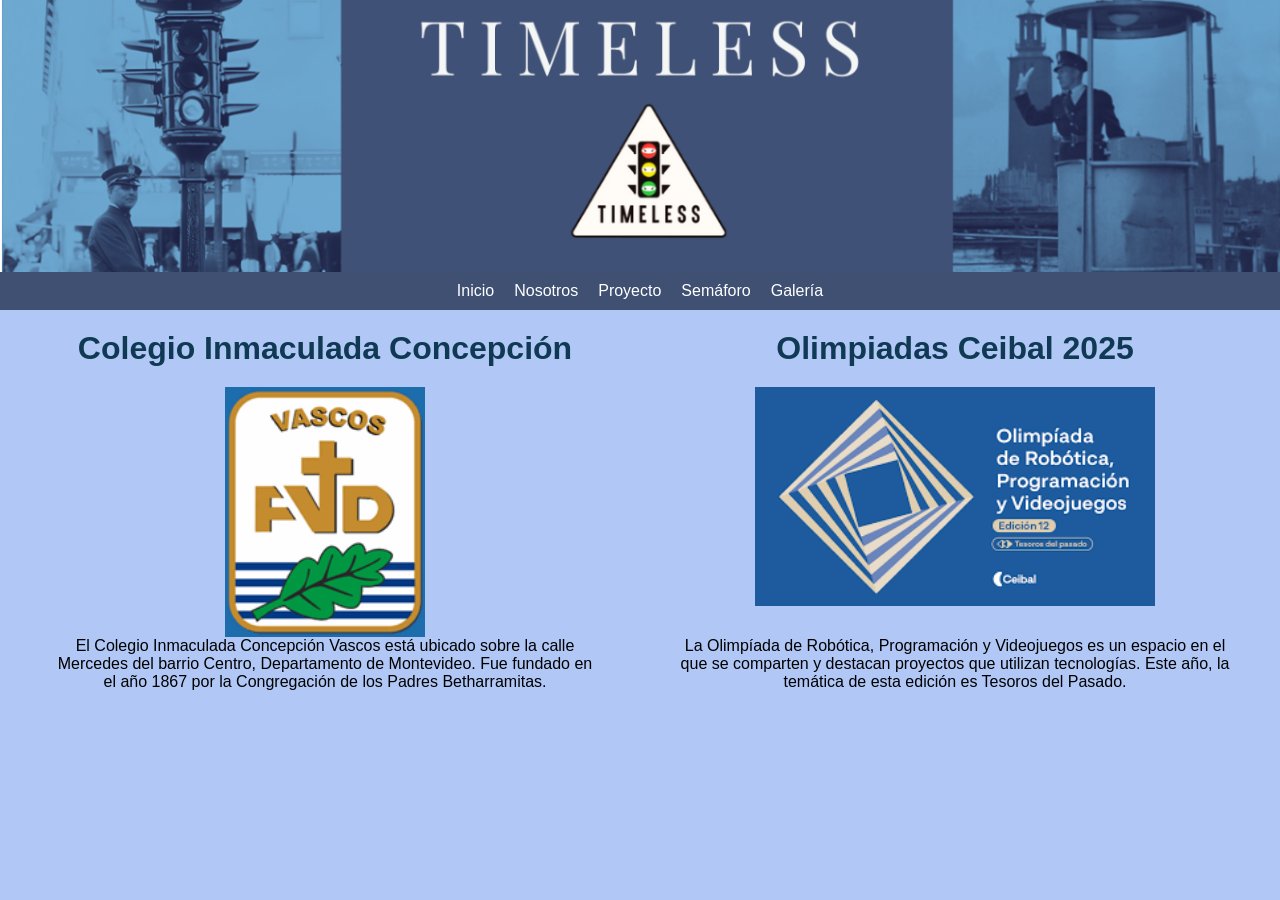
<file: index.html>
<!DOCTYPE html>
<html lang="es">
<head>
  <link href="estilos.css" rel="stylesheet">
  <title>Timeless</title>
</head>
<body>
  <div id="contenido">
    <img src="Timeless.PNG" alt="Imagen principal">
  </div>
  <header>
    <nav>
      <ul>
        <li><a href="index.html">Inicio</a></li>
         <li><a href="Nosotros.html">Nosotros</a></li>
        <li><a href="Proyecto.html">Proyecto</a></li>
        <li><a href="Semaforo.html">Semáforo</a></li>
        <li><a href="Galeria.html">Galería</a></li>
      </ul>
    </nav>
  </header>
  <div class="contenedor">
    <div class="caja">
      <div class="titulos">
        <h1>Colegio Inmaculada Concepción</h1>
      </div>
      <div class="same-size-container">
        <img src="Imaculada Concepcion.png" alt="Imagen 1" class="same-size" id="imagen-especial">
      </div>
      <p></p>
      <div class="text-content">
        <p>El Colegio Inmaculada Concepción Vascos está ubicado sobre la calle Mercedes del barrio Centro, Departamento de Montevideo. Fue fundado en el año 1867 por la Congregación de los Padres Betharramitas.</p>
      </div>
    </div>
    <div class="caja">
      <div class="titulos">
        <h1> Olimpiadas Ceibal 2025</h1>
      </div>
      <div class="same-size-container">
        <img src="Olimpiadas.png" alt="Imagen 2" class="same-size">
      </div>
      <div class="text-content">
        <p>La Olimpíada de Robótica, Programación y Videojuegos es un espacio en el que se comparten y destacan proyectos que utilizan tecnologías. Este año, la temática de esta edición es Tesoros del Pasado.</p>
      </div>
    </div>
  </div>
</body>
</html>
</file>
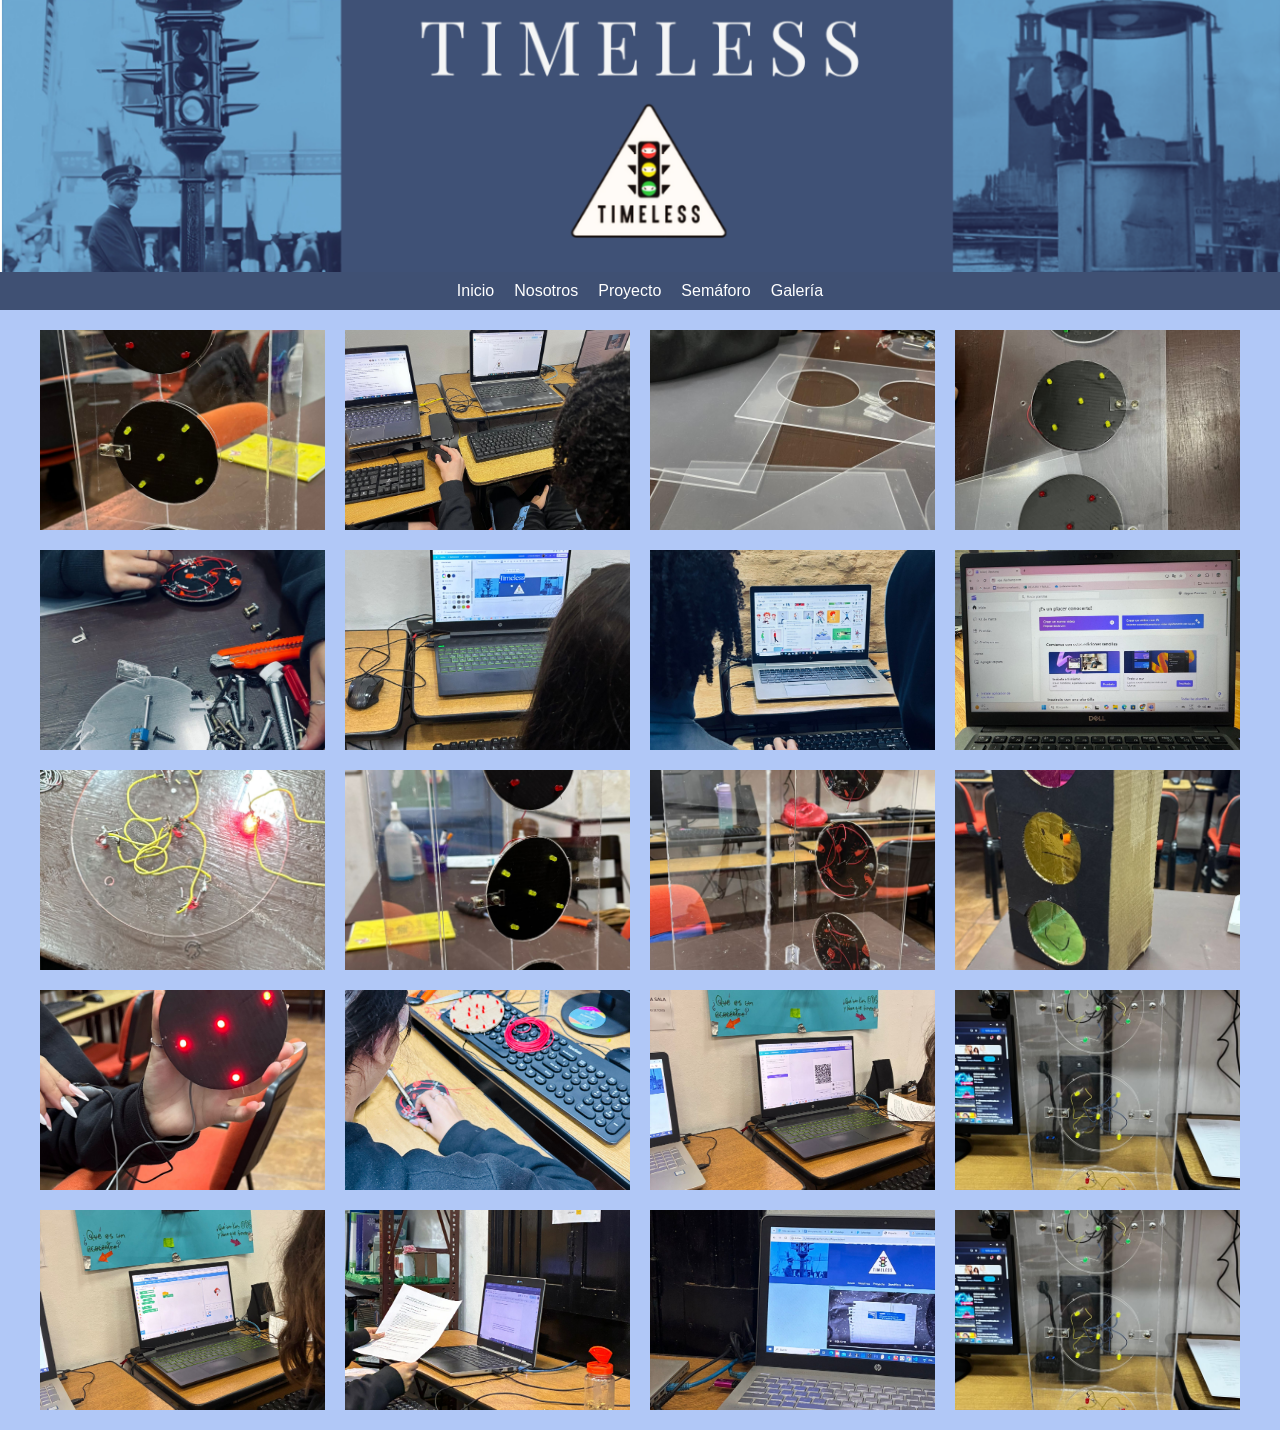
<file: Galeria.html>
<!DOCTYPE html>
<html lang="es">
<head>
  <link href="Galeria.css" rel="stylesheet">
  <title>Galeria</title>
</head>
<body>
  <div id="contenido">
    <img src="Timeless.PNG" alt="Imagen principal">
  </div>
  <header>
    <nav>
      <ul>
        <li><a href="index.html">Inicio</a></li>
         <li><a href="Nosotros.html">Nosotros</a></li>
        <li><a href="Proyecto.html">Proyecto</a></li>
        <li><a href="Semaforo.html">Semáforo</a></li>
        <li><a href="Galeria.html">Galería</a></li>
      </ul>
    </nav>
  </header>
  <div class="contenedor">
    <div class="caja">
      <div class="same-size-container">
        <img src="g1.jpg" alt="Imagen 2" class="same-size">
      </div>
    </div>
    <div class="caja">
    <div class="same-size-container">
        <img src="g2.jpg" alt="Imagen 2" class="same-size">
      </div>
    </div>
    <div class="caja">
    <div class="same-size-container">
        <img src="g3.jpg" alt="Imagen 2" class="same-size">
      </div>
    </div>
    <div class="caja">
    <div class="same-size-container">
        <img src="g4.jpg" alt="Imagen 2" class="same-size">
      </div>
    </div>
    <div class="caja">
    <div class="same-size-container">
        <img src="g5.jpg" alt="Imagen 2" class="same-size">
      </div>
    </div>
    <div class="caja">
    <div class="same-size-container">
        <img src="g6.jpg" alt="Imagen 2" class="same-size">
      </div>
    </div>
    <div class="caja">
    <div class="same-size-container">
        <img src="g7.jpg" alt="Imagen 2" class="same-size">
      </div>
    </div>
    <div class="caja">
    <div class="same-size-container">
        <img src="g8.jpg" alt="Imagen 2" class="same-size">
      </div>
    </div>
     <div class="caja">
    <div class="same-size-container">
        <img src="g9.jpeg" alt="Imagen 2" class="same-size">
      </div>
    </div>
     <div class="caja">
    <div class="same-size-container">
        <img src="g10.jpeg" alt="Imagen 2" class="same-size">
      </div>
    </div>
     <div class="caja">
    <div class="same-size-container">
        <img src="g11.jpeg" alt="Imagen 2" class="same-size">
      </div>
    </div>
     <div class="caja">
    <div class="same-size-container">
        <img src="g12.jpeg" alt="Imagen 2" class="same-size">
      </div>
    </div>
    <div class="caja">
      <div class="same-size-container">
          <img src="g13.jpeg" alt="Imagen 2" class="same-size">
        </div>
      </div>
       <div class="caja">
      <div class="same-size-container">
          <img src="g14.jpeg" alt="Imagen 2" class="same-size">
        </div>
      </div>
       <div class="caja">
      <div class="same-size-container">
          <img src="g15.jpeg" alt="Imagen 2" class="same-size">
        </div>
      </div>
      <div class="caja">
        <div class="same-size-container">
            <img src="g16.jpeg" alt="Imagen 2" class="same-size">
          </div>
        </div>
         <div class="caja">
        <div class="same-size-container">
            <img src="g17.jpeg" alt="Imagen 2" class="same-size">
          </div>
        </div>
         <div class="caja">
        <div class="same-size-container">
            <img src="g18.jpeg" alt="Imagen 2" class="same-size">
          </div>
        </div>
        <div class="caja">
          <div class="same-size-container">
              <img src="g19.jpeg" alt="Imagen 2" class="same-size">
            </div>
          </div>
           <div class="caja">
          <div class="same-size-container">
              <img src="g20.jpeg" alt="Imagen 2" class="same-size">
            </div>
          </div>
  </div>
</body>

</html>
</file>
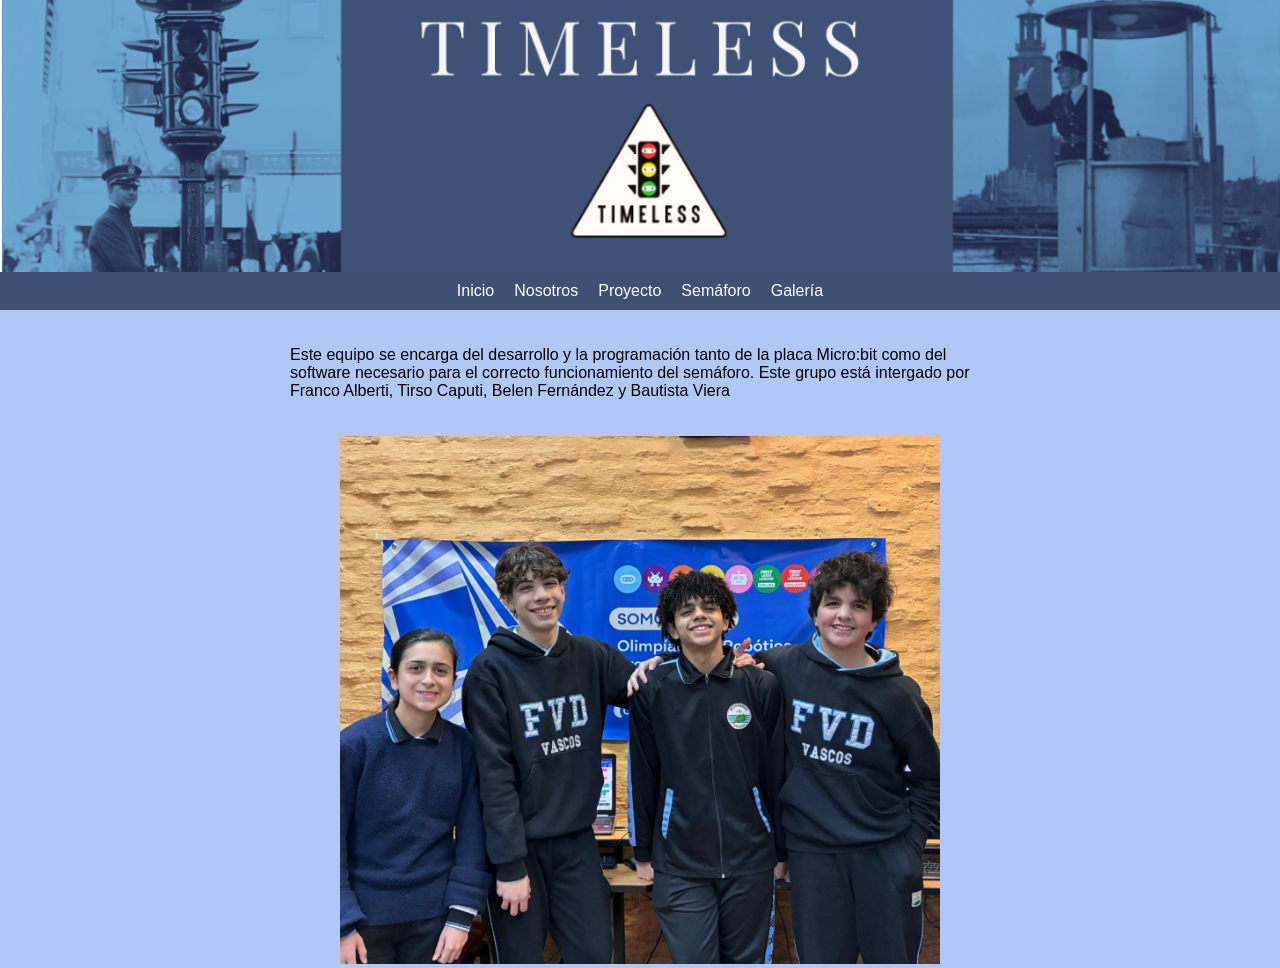
<file: Gestion.html>
<!DOCTYPE html>
<html lang="es">
<head>
  <link href="Gestion.css" rel="stylesheet">
  <title>Grupo Gestion de Proyectos</title>
</head>
<body>
  <div id="contenido">
    <img src="Timeless.PNG" alt="Imagen principal">
  </div>
  <header>
    <nav>
      <ul>
        <li><a href="index.html">Inicio</a></li>
         <li><a href="Nosotros.html">Nosotros</a></li>
        <li><a href="Proyecto.html">Proyecto</a></li>
        <li><a href="Semaforo.html">Semáforo</a></li>
        <li><a href="Galeria.html">Galería</a></li>
      </ul>
    </nav>
  </header>
  <div class="contenido2">
    <br></br>
  <p>Este equipo se encarga del desarrollo y la programación tanto de la placa Micro:bit como del software necesario para el correcto funcionamiento del semáforo. Este grupo está intergado por Franco Alberti, Tirso Caputi, Belen Fernández y Bautista Viera</p>
  </div>
  <div class="contenido3">
    <br></br>
    <img src="gestio.jpeg" width="600px">
  </div>
</body>
</html>
</file>
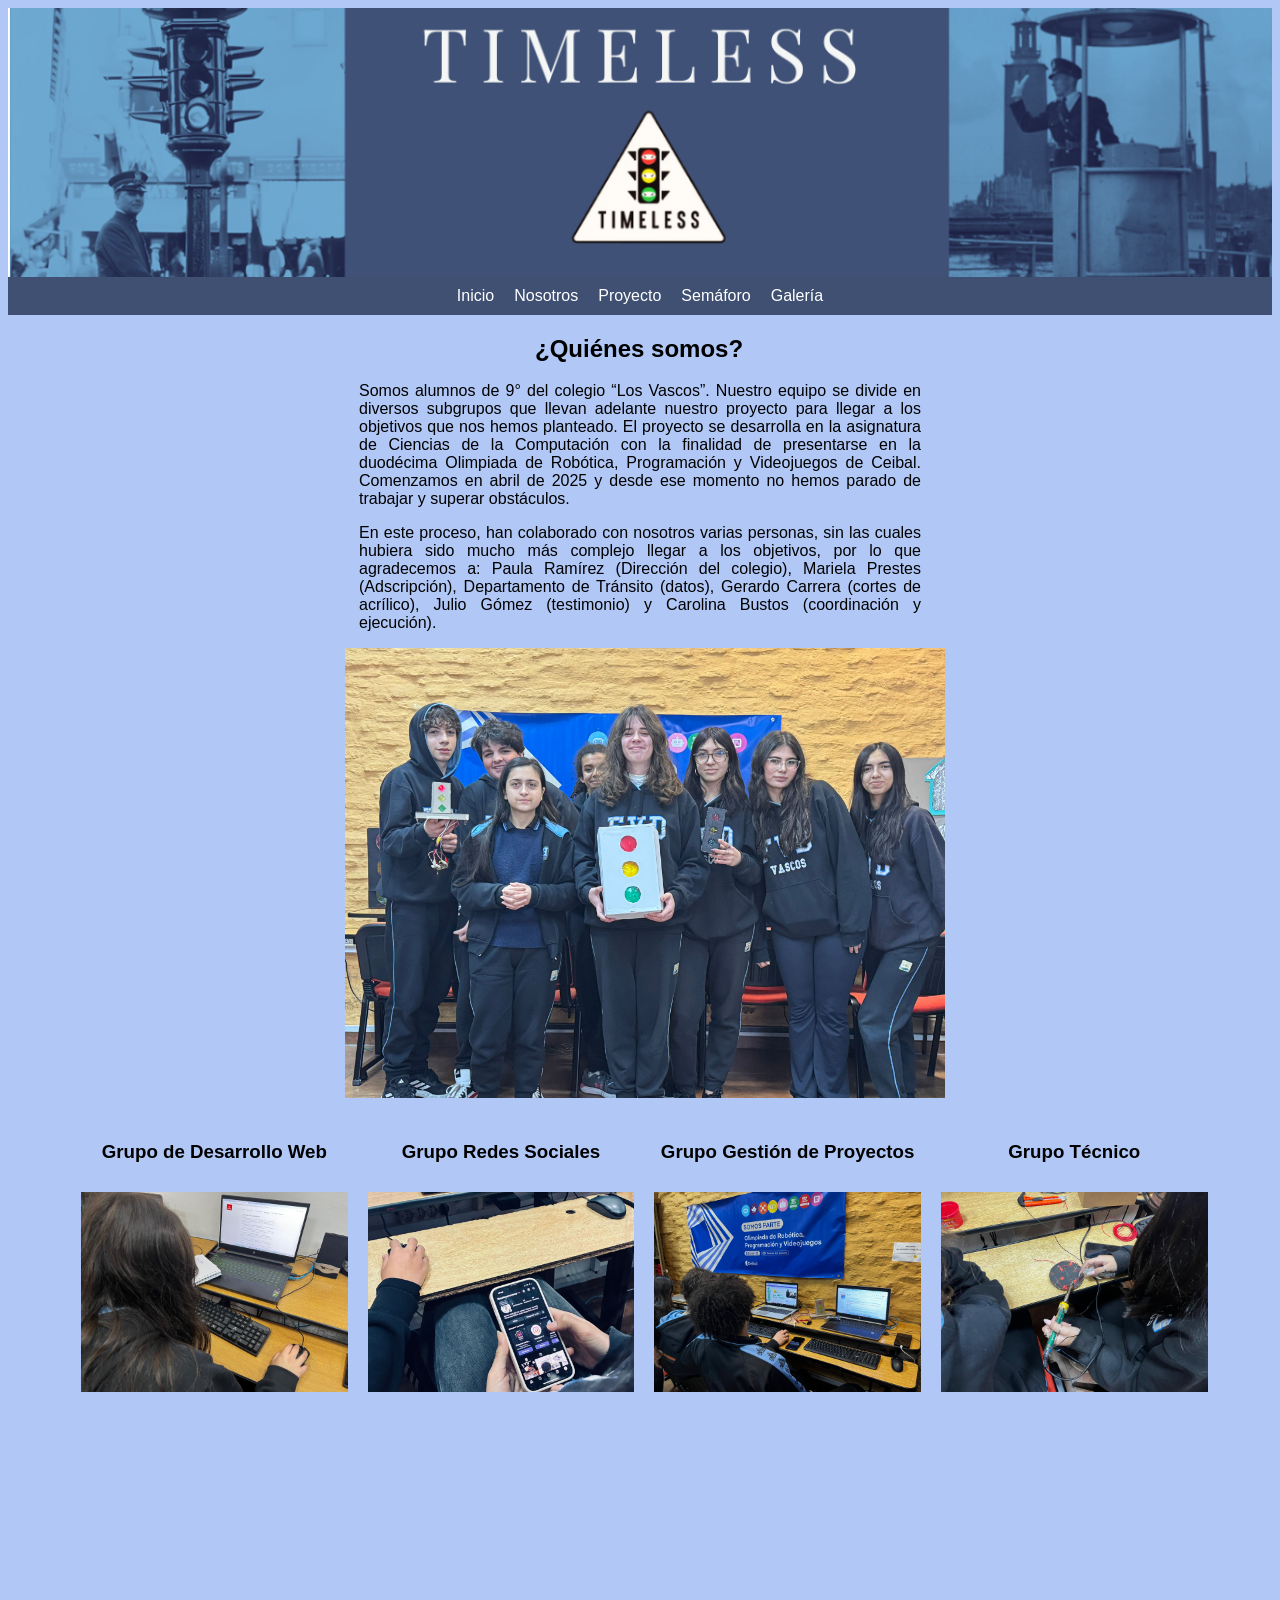
<file: Nosotros.html>
<!DOCTYPE html>
<html lang="es">
<head>
  <link href="Nosotros.css" rel="stylesheet">
  <title>Nosotros</title>
</head>
<body>
  <div id="contenido">
    <img src="Timeless.PNG" alt="Imagen principal">
  </div>
  <header>
    <nav>
      <ul>
        <li><a href="index.html">Inicio</a></li>
         <li><a href="Nosotros.html">Nosotros</a></li>
        <li><a href="Proyecto.html">Proyecto</a></li>
        <li><a href="Semaforo.html">Semáforo</a></li>
        <li><a href="Galeria.html">Galería</a></li>
      </ul>
    </nav>
  </header>
  <div class="contenido2">
    <h2>¿Quiénes somos?</h2>
   </div>
   <div class="contenido3">
      <p> Somos alumnos de 9° del colegio “Los Vascos”. Nuestro equipo se divide en diversos subgrupos que llevan adelante nuestro proyecto para llegar a los objetivos que nos hemos planteado. El proyecto se desarrolla en la asignatura de Ciencias de la Computación con la finalidad de presentarse en la duodécima Olimpiada de Robótica, Programación y Videojuegos de Ceibal. Comenzamos en abril de 2025 y desde ese momento no hemos parado de trabajar y superar obstáculos.</p>
      <p> En este proceso, han colaborado con nosotros varias personas, sin las cuales hubiera sido mucho más complejo llegar a los objetivos, por lo que agradecemos a: Paula Ramírez (Dirección del colegio), Mariela Prestes (Adscripción), Departamento de Tránsito (datos), Gerardo Carrera (cortes de acrílico), Julio Gómez (testimonio) y Carolina Bustos (coordinación y ejecución).</p>
   </div>
     <div class="contenido4">
     <img src="Nosotros.jpeg" width="600px" alt="Nosotros">
  </div>
  <div class="contenido5">
  <div class="contenedor">
  <div class="caja">
    <div class="titulos">
      <h3>Grupo de Desarrollo Web</h3>
    </div>    
    <div class="same-size-container">
      <img src="web.jpg" alt="Imagen 1" class="same-size">
      <div class="capa">
        <p><a href="Web.html">Saber más</a></p>
      </div>
    </div>
  </div>
    <div class="caja">
      <div class="titulos">
        <h3> Grupo Redes Sociales</h3>
      </div>
      <div class="same-size-container">
        <img src="redes.jpg" alt="Imagen 2" class="same-size">
        <div class="capa">
          <p><a href="Redes.html">Saber más</a></p>
        </div>
      </div>
    </div>
   <div class="caja">
      <div class="titulos">
        <h3> Grupo Gestión de Proyectos</h3>
      </div>
      <div class="same-size-container">
        <img src="gestion.jpeg" alt="Imagen 2" class="same-size">
        <div class="capa">
          <p><a href="Gestion.html">Saber más</a></p>
        </div>
      </div>
    </div>
    <div class="caja">
      <div class="titulos">
        <h3>Grupo Técnico </h3>
      </div>
      <div class="same-size-container">
        <img src="tecnico.jpg" alt="Imagen 2" class="same-size">
      <div class="capa">
        <p><a href="Tecnico.html">Saber más</a></p>
        </div>
      </div>
    </div>
  </div>
  </div>
</body>
</html>
</file>
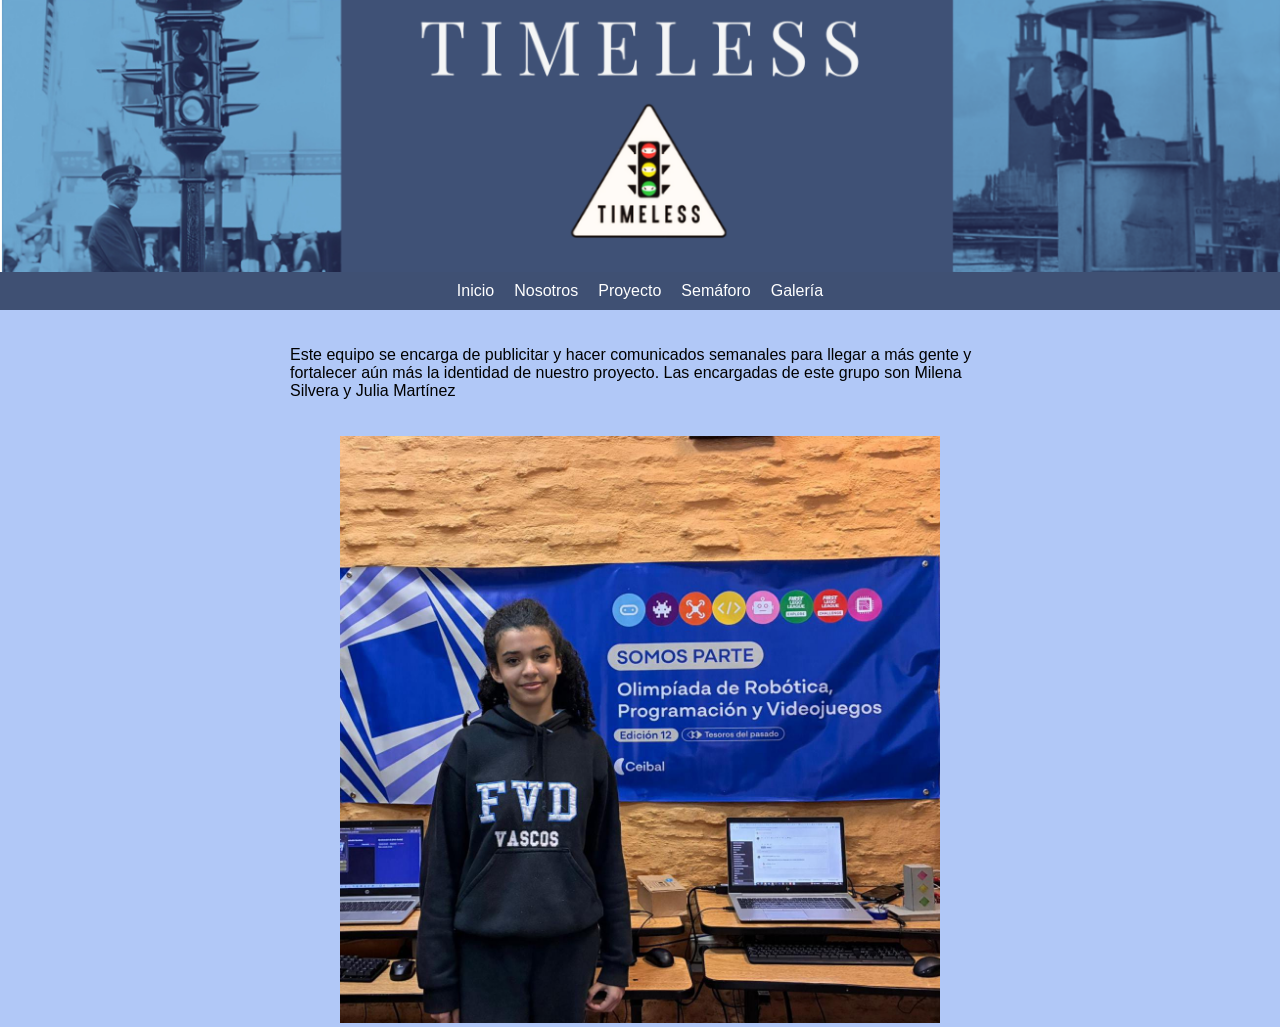
<file: Redes.html>
<!DOCTYPE html>
<html lang="es">
<head>
  <link href="Redes.css" rel="stylesheet">
  <title>Grupo Redes Sociales</title>
</head>
<body>
  <div id="contenido">
    <img src="Timeless.PNG" alt="Imagen principal">
  </div>
  <header>
    <nav>
      <ul>
        <li><a href="index.html">Inicio</a></li>
         <li><a href="Nosotros.html">Nosotros</a></li>
        <li><a href="Proyecto.html">Proyecto</a></li>
        <li><a href="Semaforo.html">Semáforo</a></li>
        <li><a href="Galeria.html">Galería</a></li>
      </ul>
    </nav>
  </header>
  <div class="contenido2">
    <br></br>
  <p> Este equipo se encarga de publicitar y hacer comunicados semanales para llegar a más gente y fortalecer aún más la identidad de nuestro proyecto. Las encargadas de este grupo son Milena Silvera y Julia Martínez
  </p>
  </div>
  <div class="contenido3">
    <br></br>
    <img src="Redes Sociales.jpg" width="600px" >
  </div>
</body>
</html>

</html>
</file>
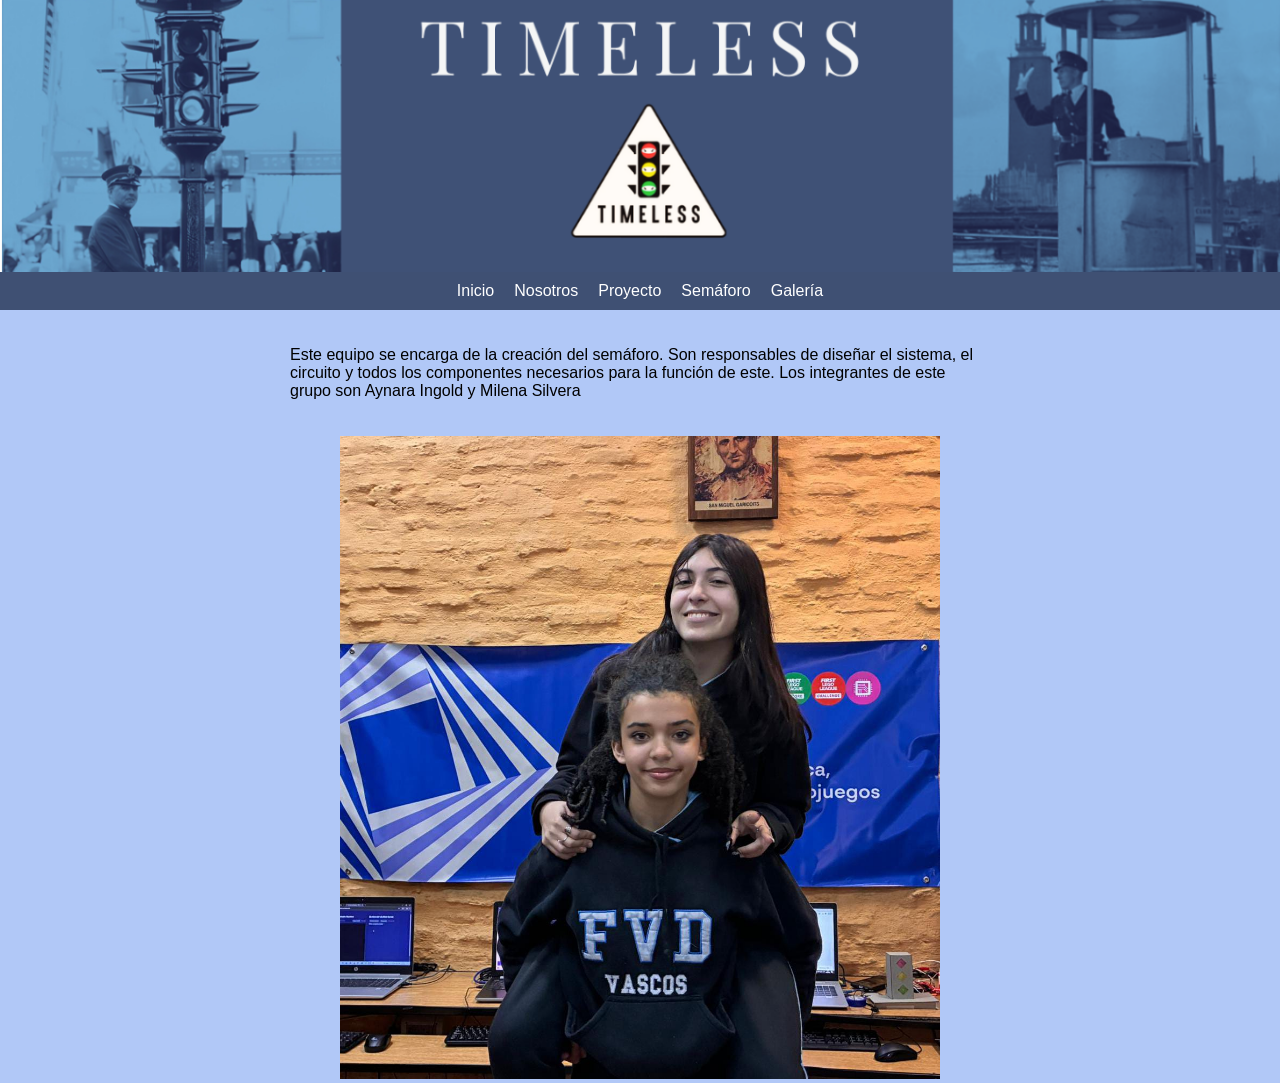
<file: Tecnico.html>
<!DOCTYPE html>
<html lang="es">
<head>
  <link href="Tecnico.css" rel="stylesheet">
  <title>Grupo Tecnico</title>
</head>
<body>
  <div id="contenido">
    <img src="Timeless.PNG" alt="Imagen principal">
  </div>
  <header>
    <nav>
      <ul>
        <li><a href="index.html">Inicio</a></li>
         <li><a href="Nosotros.html">Nosotros</a></li>
        <li><a href="Proyecto.html">Proyecto</a></li>
        <li><a href="Semaforo.html">Semáforo</a></li>
        <li><a href="Galeria.html">Galería</a></li>
      </ul>
    </nav>
  </header>
  <div class="contenido2">
    <br></br>
  <p>Este equipo se encarga de la creación del semáforo. Son responsables de diseñar el sistema, el circuito y todos los componentes necesarios para la función de este. Los integrantes de este grupo son Aynara Ingold y Milena Silvera  
  </p>
  </div>
  <div class="contenido3">
    <br></br>
     <img src="Tecnico.jpg" width="600px">
  </div>
</body>
</html>
</file>
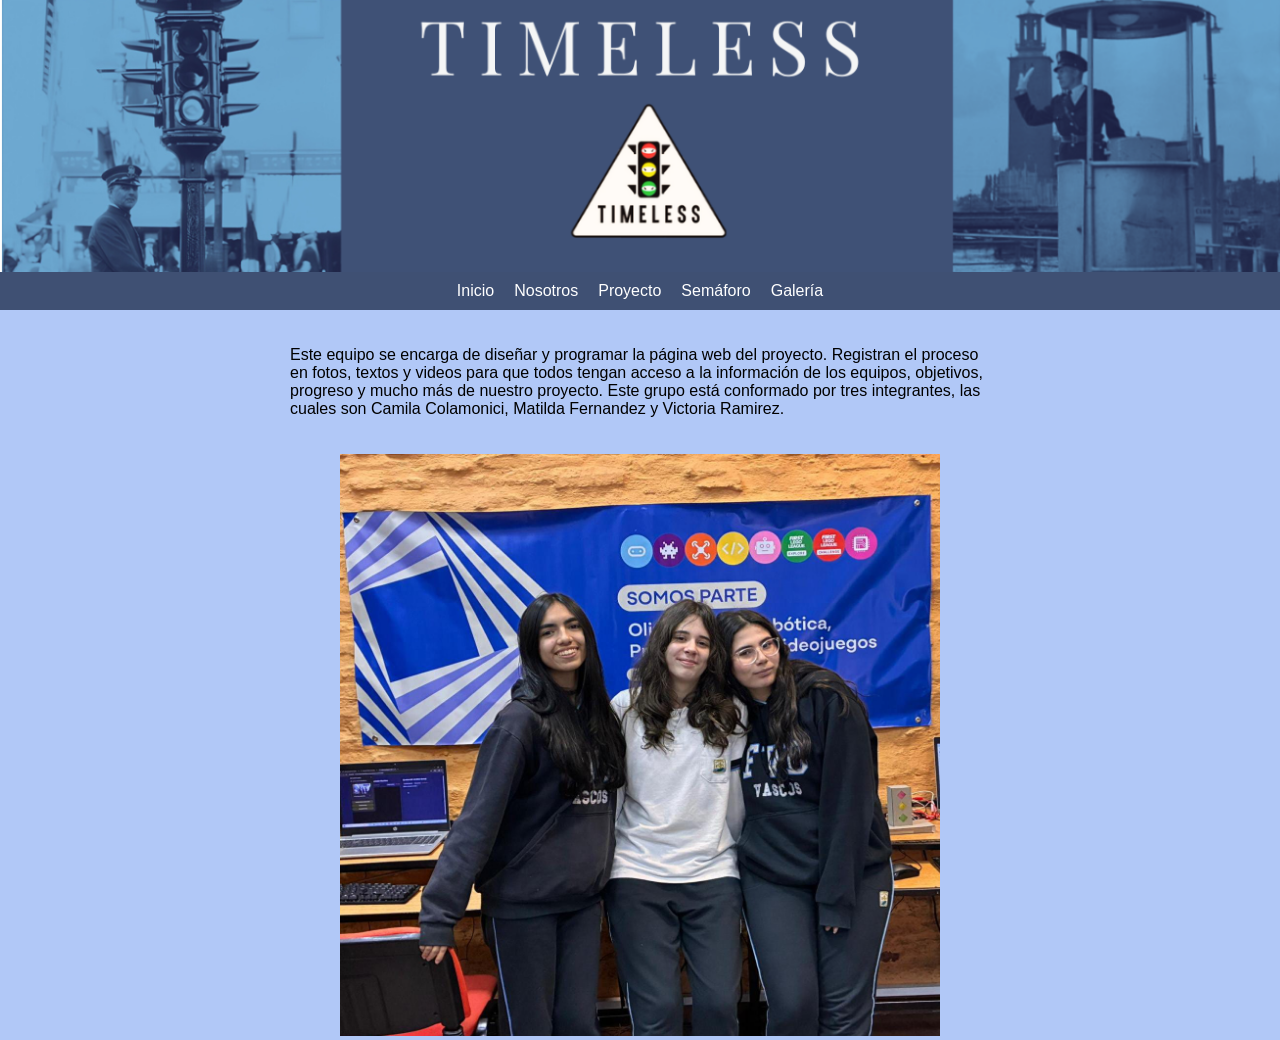
<file: Web.html>
<!DOCTYPE html>
<html lang="es">
<head>
  <link href="Web.css" rel="stylesheet">
  <title>Grupo de Desarrollo Web</title>
</head>
<body>
  <div id="contenido">
    <img src="Timeless.PNG" alt="Imagen principal">
  </div>
  <header>
    <nav>
      <ul>
        <li><a href="index.html">Inicio</a></li>
         <li><a href="Nosotros.html">Nosotros</a></li>
        <li><a href="Proyecto.html">Proyecto</a></li>
        <li><a href="Semaforo.html">Semáforo</a></li>
        <li><a href="Galeria.html">Galería</a></li>
      </ul>
    </nav>
  </header>
  <div class="contenido2">
      <br></br>
  <p>Este equipo se encarga de diseñar y programar la página web del proyecto. Registran el proceso en fotos, textos y videos para que todos tengan acceso a la información de los equipos, objetivos, progreso y mucho más de nuestro proyecto. Este grupo está conformado por tres integrantes, las cuales son Camila Colamonici, Matilda Fernandez y Victoria Ramirez.</p>
     </div>
  <div class="contenido3">
    <br></br>
    <img src="Web.jpg" width="600px">
  </div>
</body>
</html>
</file>
<file: estilos.css>
*{
  margin: 0px;
  padding: 0px;
  box-sizing: border-box;
}
header {
  background-color: #3f5073;
  padding: 10px 0;
}

header nav ul {
  list-style-type: none;
  margin: 0;
  padding: 0;
  width: 100%;
  display: flex;
  justify-content: center;
  position: relative;
}
header nav ul li {
  position: relative;
}
header nav ul li a {
  color: white;
  text-decoration: none;
  padding: 10px;
}
#contenido {
  display: flex;
  justify-content: center;
}
#contenido img {
  max-width: 100%;
  height: auto;
}
body {
  background-color:#b1c8f7;
  font-family: 'Oswald', sans-serif;
  background-image: #7e94c1;
}

h1 {
  color: #103a54;
font-family: 'Oswald', sans-serif;  align-items: center;
  justify-content: center;
}
.contenedor {
  display: flex;
  justify-content: center;
  margin: 20px;
  gap: 20px;
}
.caja {
  text-align: center;
  flex: 1;
}
.caja img {
  width: 100%;
 height: auto;

}
.caja .titulos {
  margin-bottom: 20;
}
.columns {
  margin-bottom: 20px;
}
.grid-container {
  display: grid;
  grid-template-rows: auto auto 1fr;
  align-items: center;
}
.titulo{
  display: flex;
  align-items: center;
  justify-content: center;
}
.titulos{
  display: flex;
  justify-content: center;
  align-items: center;
  margin-bottom: 20px;
}
.caja .text-content {
  max-width: 400; 
  width: 90%; 
  margin: 0 auto;
  text-align: center;
}
.same-size-container {
  width: 400px;   
  height: 250px;  
  overflow: hidden;
  margin: 0 auto;
  position: relative;
}
.same-size {
  width: 100%;
  height: 100%;
  object-fit: cover;   
  object-position: center; 
  border-radius: 0;    
  display: block;
}
#imagen-especial {
  width: 100%;   
  height: 250px;   
  object-fit: contain;  
  border-radius: 0;
  display: block;
  background-color: #b1c8f7; 
}
p{
  font-family: 'Oswald', sans-serif;
}
</file>
<file: Galeria.css>
*{
  margin: 0px;
  padding: 0px;
  box-sizing: border-box;
}
header {
  background-color: #3f5073;
  padding: 10px 0;
}

header nav ul {
  list-style-type: none;
  margin: 0;
  padding: 0;
  width: 100%;
  display: flex;
  justify-content: center;
  position: relative;
}
header nav ul li {
  position: relative;
}
header nav ul li a {
  color: white;
  text-decoration: none;
  padding: 10px;
}
#content {
  width: 50;
  margin: 0 auto;
  text-align: center;
  display: flex;
  justify-content: space-around;
  flex-wrap: wrap;
}
#contenido {
  display: flex;
  justify-content: center;
}
#contenido img {
  max-width: 100%;
  height: auto;
}
body {
  background-color:#b1c8f7;
  font-family: 'Oswald', sans-serif;
  background-image: #7e94c1;
}

h1 {
  color: #103a54;
  font-family: 'Oswald', sans-serif;
  align-items: center;
  justify-content: center;
}
.contenedor {
  display: grid;
  grid-template-columns: repeat(4, 1fr); 
  gap: 20px;
  margin: 20px auto;
  max-width: 1200px;
}
.caja {
  text-align: center;
  background: transparent; 
}
.caja .titulos {
  margin-bottom: 10px;
  min-height: 40px; 
  display: flex;
  align-items: center;
  justify-content: center;
}
.same-size-container {
  width: 100%;
  height: 200px;  
  overflow: hidden;
  margin: 0 auto;
}
.same-size {
  width: 100%;
  height: 100%;
  object-fit: cover;  
  border-radius: 0;
  display: block;

}
p{
  font-family: 'Oswald', sans-serif;
}
</file>
<file: Gestion.css>
*{
    margin: 0px;
    padding: 0px;
    box-sizing: border-box;
  }
  header {
    background-color: #3f5073;
    padding: 10px 0;
  }
  
  header nav ul {
    list-style-type: none;
    margin: 0;
    padding: 0;
    width: 100%;
    display: flex;
    justify-content: center;
    position: relative;
  }
  header nav ul li {
    position: relative;
  }
  header nav ul li a {
    color: white;
    text-decoration: none;
    padding: 10px;
  }
  #contenido {
    display: flex;
    justify-content: center;
  }
  #contenido img {
    max-width: 100%;
    height: auto;
  }
  body {
    background-color:#b1c8f7;
  font-family: 'Oswald', sans-serif;
    background-image: #7e94c1;
  }
  
  h1 {
    color: #103a54;
  font-family: 'Oswald', sans-serif;
    align-items: center;
    justify-content: center;
  }
  .contenido2 {
    width: 700px;
    margin: 0% auto;
  }
.contenido3{
    width: 600px;
    margin: 0% auto;
  }
  p{
        font-family: 'Oswald', sans-serif;
 }
</file>
<file: Nosotros.css>
header {
  background-color: #3f5073;
  padding: 10px 0;
}

header nav ul {
  list-style-type: none;
  margin: 0;
  padding: 0;
  width: 100%;
  display: flex;
  justify-content: center;
  position: relative;
}
header nav ul li {
  position: relative;
}
header nav ul li a {
  color: white;
  text-decoration: none;
  padding: 10px;
}
#content {
  width: 50;
  margin: 0 auto;
  text-align: center;
  display: flex;
  justify-content: space-around;
  flex-wrap: wrap;
}
#contenido {
  display: flex;
  justify-content: center;
}
#contenido img {
  max-width: 100%;
  height: auto;
}
body {
  background-color:#b1c8f7;
  font-family: 'Oswald', sans-serif;
  background-image: #7e94c1;
}

h1 {
  color: #103a54;
  font-family: Cambria;
  align-items: center;
  justify-content: center;
}
.contenedor {
  display: flex;
  grid-template-columns: repeat(4, 1fr); 
  gap: 20px;
  margin: 20px auto;
  max-width: 1200px;
  width: 100%;
  height: 100vh;
}
.caja {
  text-align: center;
  background: transparent; 
}
.caja .titulos {
  margin-bottom: 10px;
  min-height: 40px; 
  display: flex;
  align-items: center;
  justify-content: center;
}
.same-size-container {
  width: 100%;
  height: 200px;  
  overflow: hidden;
  margin: 0 auto;
}
.same-size {
  width: 100%;
  height: 100%;
  object-fit: cover;  
  border-radius: 0;
  display: block;
}
header {
  background-color: #3f5073;
  padding: 10px 0;
}

header nav ul {
  list-style-type: none;
  margin: 0;
  padding: 0;
  width: 100%;
  display: flex;
  justify-content: center;
  position: relative;
}
header nav ul li {
  position: relative;
}
header nav ul li a {
  color: white;
  text-decoration: none;
  padding: 10px;
}
#content {
  width: 50;
  margin: 0 auto;
  text-align: center;
  display: flex;
  justify-content: space-around;
  flex-wrap: wrap;
}
#contenido {
  display: flex;
  justify-content: center;
}
#contenido img {
  max-width: 100%;
  height: auto;
}
body {
  background-color:#b1c8f7;
  font-family: 'Oswald', sans-serif;
  background-image: #7e94c1;
}

h1 {
  color: #103a54;
  font-family: 'Oswald', sans-serif;
  align-items: center;
  justify-content: center;
}
.contenedor {
  display: flex;
  grid-template-columns: repeat(4, 1fr); 
  gap: 20px;
  margin: 20px auto;
  max-width: 1200px;
  width: 100%;
  height: 100vh;
}
.caja {
  text-align: center;
  background: transparent; 
}
.caja .titulos {
  margin-bottom: 10px;
  min-height: 40px; 
  display: flex;
  align-items: center;
  justify-content: center;
}
.same-size-container {
  width: 100%;
  aspect-ratio: 4 / 3; 
  overflow: hidden;
  position: relative;
}
.same-size {
  width: 100%;
  height: 100%;
  object-fit: cover;
  display: block;
}
.capa {
  position: absolute;
  top: 0;
  left: 0;
  width: 100%;
  height: 100%;
  background-color: #80a8f7; 
  color: white;
  display: flex;
  flex-direction: column;
  justify-content: center;
  align-items: center;
  opacity: 0;  
  transition: opacity 0.5s ease;
  z-index: 10; 
  text-align: center;
}
.same-size-container:hover .capa {
  opacity: 1; 
}
.same-size-container:hover img {
  transform: scale(1.05); 
}
.contenido2 {
  width: 210px;
  margin: 0 auto;
}
.contenido3 {
  width: 562px;
  margin: 0 auto;
}
.contenido4 {
  width: 590px;
  margin: 0 auto;
}
.contenido4 {
  width: 590px;
  margin: 0 auto;
}
.contenido5{
  width: 1346px;
  margin: 0 auto;
}
p{
  text-align: justify;
    font-family: 'Oswald', sans-serif;
}
</file>
<file: Redes.css>
*{
  margin: 0px;
  padding: 0px;
  box-sizing: border-box;
}
header {
  background-color: #3f5073;
  padding: 10px 0;
}

header nav ul {
  list-style-type: none;
  margin: 0;
  padding: 0;
  width: 100%;
  display: flex;
  justify-content: center;
  position: relative;
}
header nav ul li {
  position: relative;
}
header nav ul li a {
  color: white;
  text-decoration: none;
  padding: 10px;
}
#contenido {
  display: flex;
  justify-content: center;
}
#contenido img {
  max-width: 100%;
  height: auto;
}
body {
  background-color:#b1c8f7;
  font-family: 'Oswald', sans-serif;
  background-image: #7e94c1;
}

h1 {
  color: #103a54;
  font-family: 'Oswald', sans-serif;
  align-items: center;
  justify-content: center;
}
.contenido2 {
  width: 700px;
  margin: 0% auto;
}
.contenido3{
    width: 600px;
    margin: 0% auto;
  }
p{
    font-family: 'Oswald', sans-serif;
}
</file>
<file: Tecnico.css>
*{
  margin: 0px;
  padding: 0px;
  box-sizing: border-box;
}
header {
  background-color: #3f5073;
  padding: 10px 0;
}

header nav ul {
  list-style-type: none;
  margin: 0;
  padding: 0;
  width: 100%;
  display: flex;
  justify-content: center;
  position: relative;
}
header nav ul li {
  position: relative;
}
header nav ul li a {
  color: white;
  text-decoration: none;
  padding: 10px;
}
#contenido {
  display: flex;
  justify-content: center;
}
#contenido img {
  max-width: 100%;
  height: auto;
}
body {
  background-color:#b1c8f7;
  font-family: 'Oswald', sans-serif;
  background-image: #7e94c1;
}

h1 {
  color: #103a54;
  font-family: 'Oswald', sans-serif;
  align-items: center;
  justify-content: center;
}
.contenido2 {
  width: 700px;
  margin: 0% auto;
}
.contenido3{
  width: 600px;
   margin: 0% auto;
}
p{
  font-family: 'Oswald', sans-serif;
}
</file>
<file: Web.css>
*{
  margin: 0px;
  padding: 0px;
  box-sizing: border-box;
}
header {
  background-color: #3f5073;
  padding: 10px 0;
}

header nav ul {
  list-style-type: none;
  margin: 0;
  padding: 0;
  width: 100%;
  display: flex;
  justify-content: center;
  position: relative;
}
header nav ul li {
  position: relative;
}
header nav ul li a {
  color: white;
  text-decoration: none;
  padding: 10px;
}
#contenido {
  display: flex;
  justify-content: center;
}
#contenido img {
  max-width: 100%;
  height: auto;
}
body {
  background-color:#b1c8f7;
  font-family: 'Oswald', sans-serif;
  background-image: #7e94c1;
}

h1 {
  color: #103a54;
  font-family: 'Oswald', sans-serif;
  align-items: center;
  justify-content: center;
}
.contenido2 {
  width: 700px;
  margin: 0% auto;
}
.contenido3{
    width: 600px;
    margin: 0% auto;
  }
p{
  font-family: 'Oswald', sans-serif;
}
</file>
